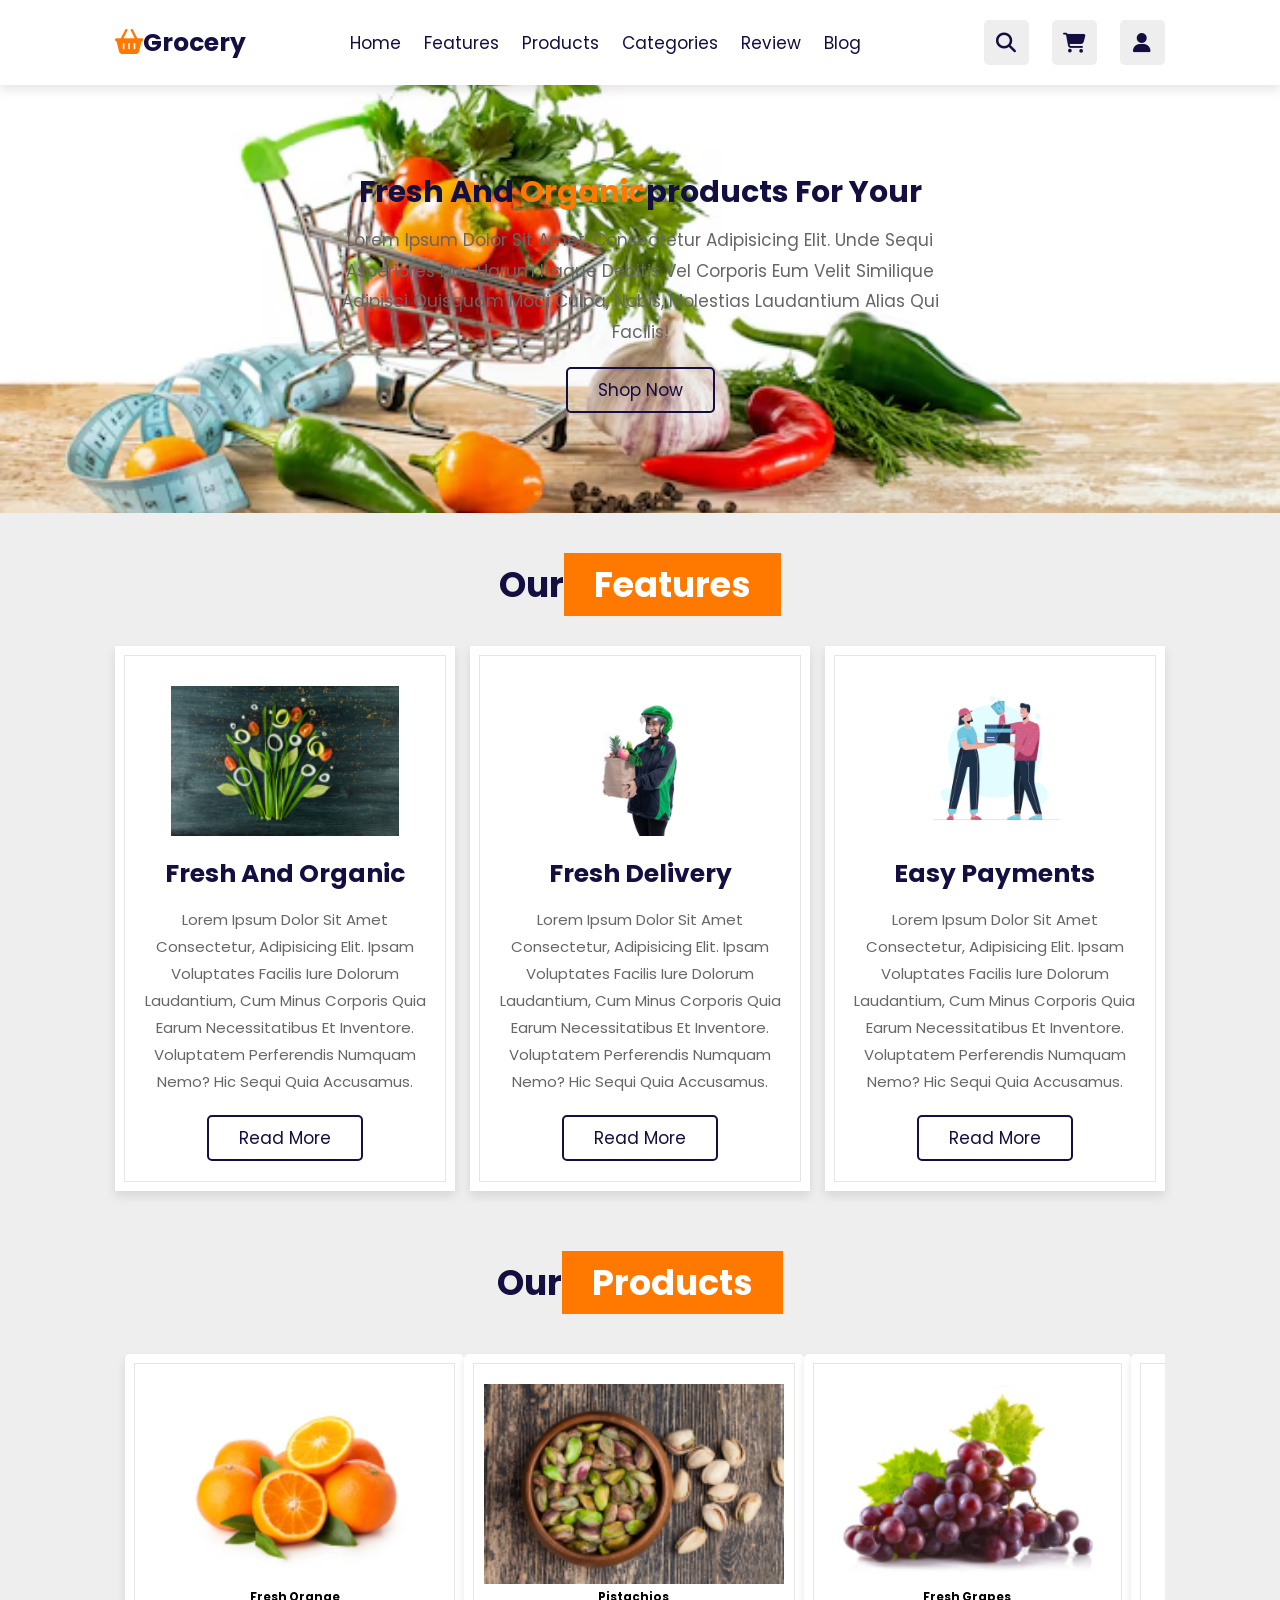
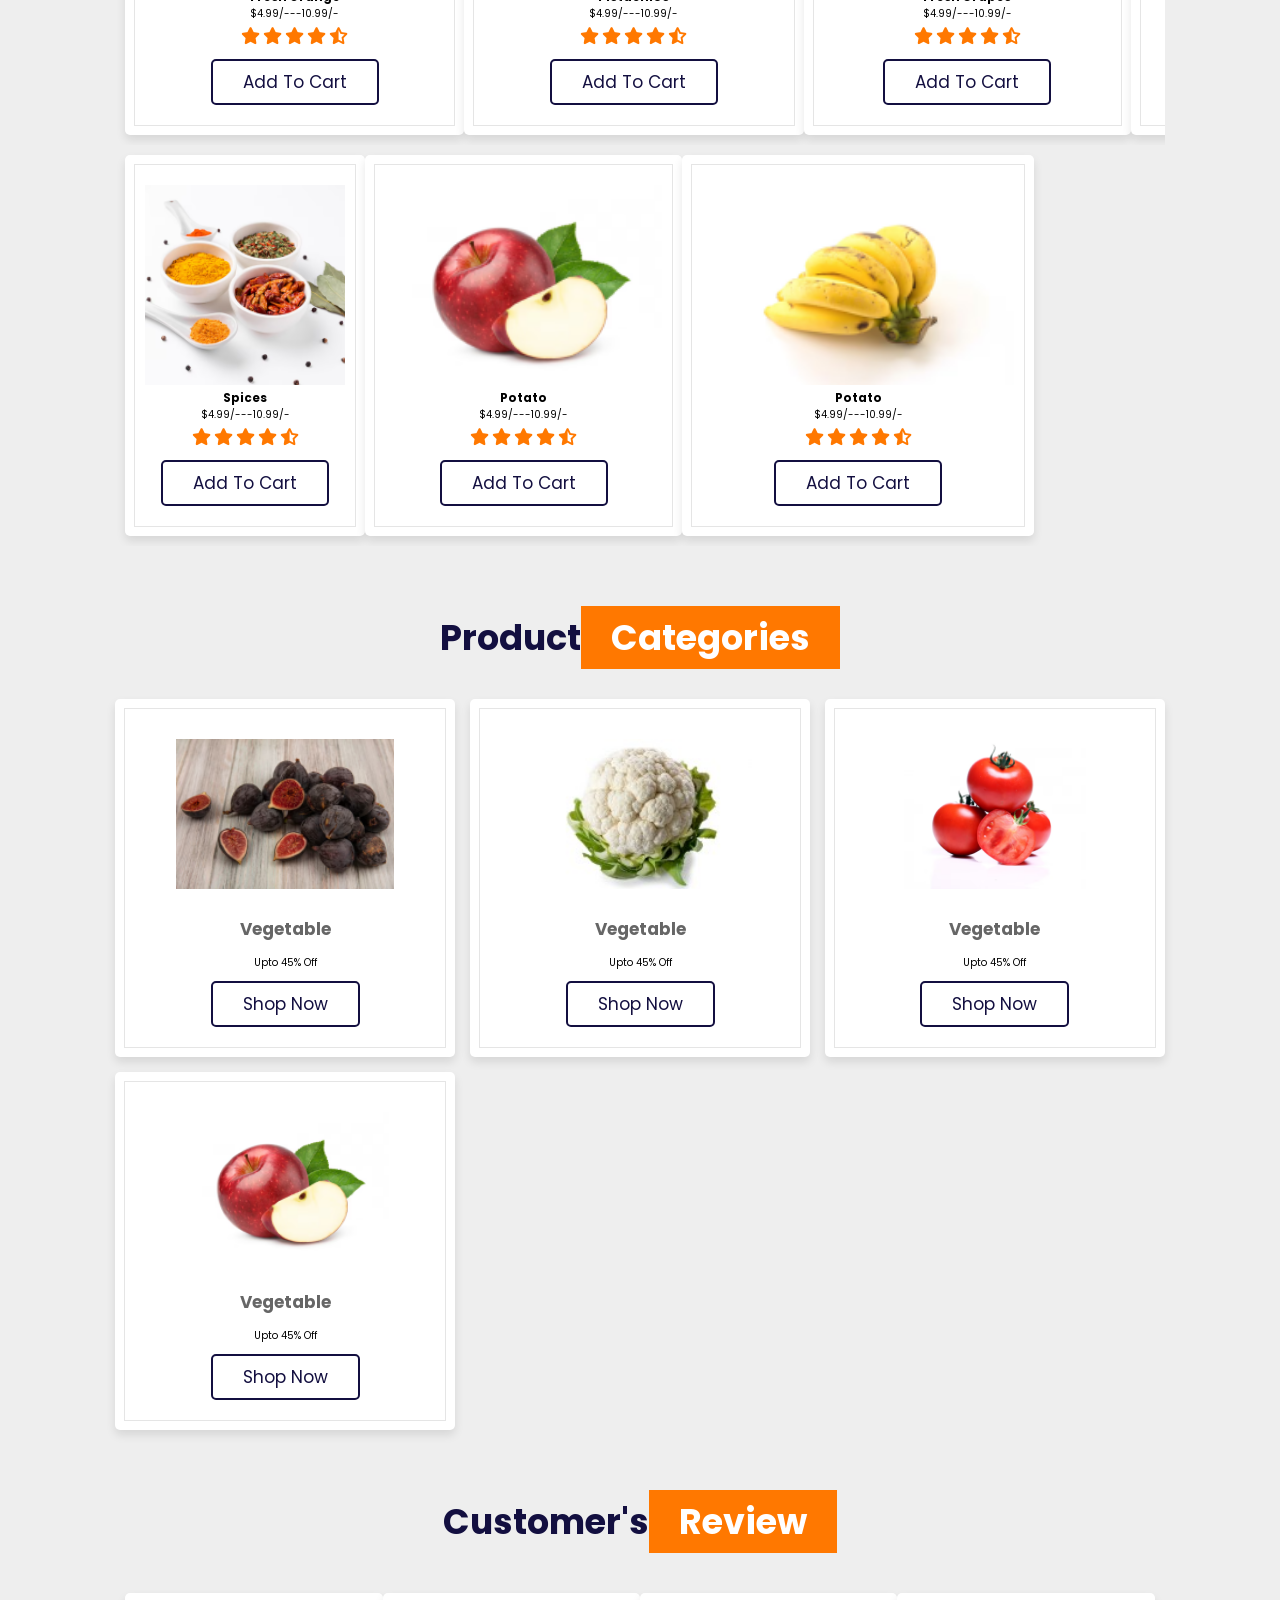
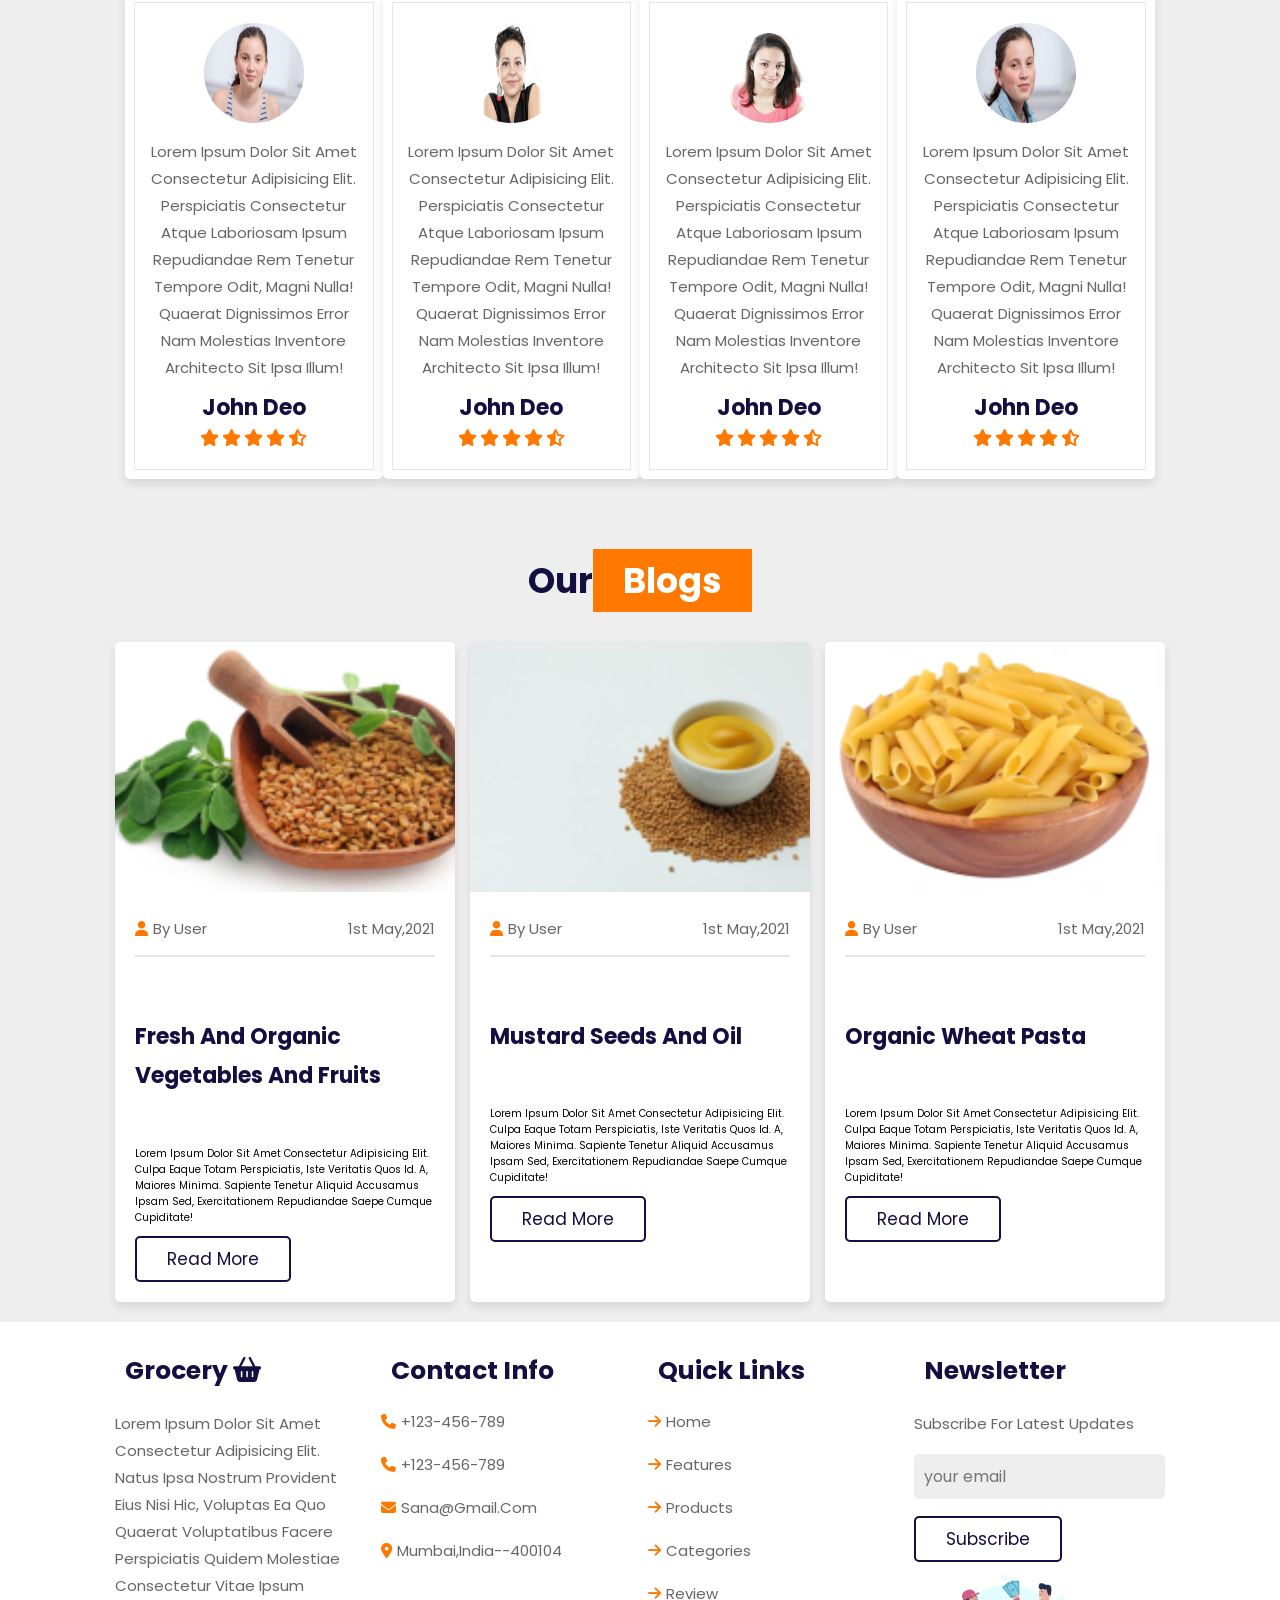
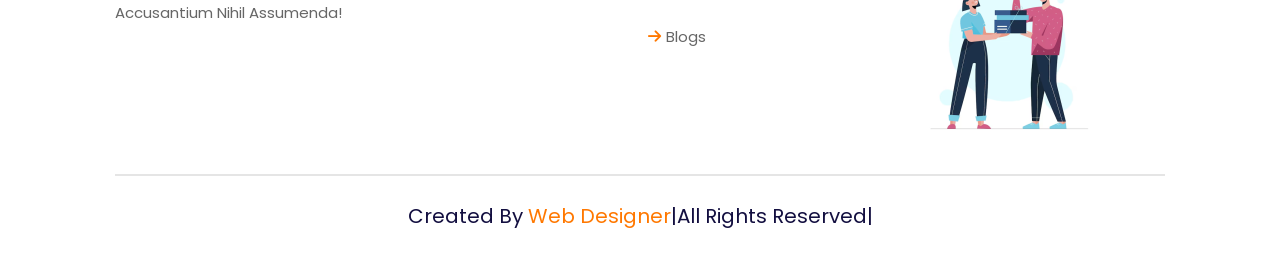
<file: grocery store/index.html>
<!DOCTYPE html>
<html lang="en">
<head>
    <meta charset="UTF-8">
    <meta name="viewport" content="width=device-width, initial-scale=1.0">
    <title>Grocery Store Website Design</title>
    <link rel="stylesheet" href="https://cdnjs.cloudflare.com/ajax/libs/font-awesome/6.7.2/css/all.min.css">
    <link rel="stylesheet"
  href="https://cdn.jsdelivr.net/npm/swiper@11/swiper-bundle.min.css"/>









    <link rel="stylesheet" href="css/style.css">



</head>
<body>
    <header class="header">
        <a href="#" class="logo"> <i class="fas fa-shopping-basket"></i>grocery</a>
        <nav class="navbar">
            <a href="#home">home</a>
            <a href="#features">features</a>
            <a href="#products">products</a>
            <a href="#categories">categories</a>
            <a href="review">review</a>
            <a href="blog">blog</a>
        </nav>
   
        <div class="icons">
            <div class="fas fa-bars" id="menu-btn"></div>
            <div class="fas fa-search" id="search-btn"></div>
            <div class="fas fa-shopping-cart" id="cart-btn"></div>
            <div class="fas fa-user" id="login-btn"></div>
        </div>
        
        <form action="" class="search-form">
            <input type="search" id="search-box" placeholder="search here...">
            <label for="search-box" class="fas fa-search"></label>
        </form>
        <div class="shopping-cart">
            <div class="box">
                <i class="fas fa-trash"></i>
                <img src="image/img-8s.png" alt="">
                <div class="content">
                    <h3>coffee seeds</h3>
                    <span class="price">$4.99/-</span>
                    <span class="quantity">qty : 1</span>
                    
                </div>
            </div>  
           
            <div class="box">
                <i class="fas fa-trash"></i>
                <img src="image/img-1 (1).png" alt="">
                <div class="content">
                       <h3>watermelon</h3>
                        <span class="price">$4.99/-</span>
                        <span class="quantity">qty:1</span>
        
        
                </div>
            </div>
            <div class="box">
                <i class="fas fa-trash"></i>
                <img src="image/img-2.png" alt="">
                <div class="content">
                       <h3>onion</h3>
                       <span class="price">$4.99/-</span>
                       <span class="quantity">qty:1</span>
    
    
    
                </div>
            </div>
            <div class="total">total:$16.87/-</div>
            <a href="#" class="btn">check out</a>
     </div>
     <form action="" class="login-form">
        <h3>login now</h3>
        <input type="email" placeholder="your email" class="box">
        <input type="password" placeholder="your password" class="box">
        <p>forget your password <a href="#">clickhere</a></p>
        <p>don't have an account <a href="#">create now</a></p>
        <input type="submit" value="login now" class="btn">
     </form>
</header>
<section class="home" id="home">
    <div class="content">
        <h3>fresh and <span>organic</span>products for your</span></h3>
        <p>Lorem ipsum dolor sit amet, consectetur adipisicing elit. Unde sequi asperiores eius harum itaque debitis vel corporis eum velit similique adipisci quisquam modi culpa, nobis, molestias laudantium alias qui facilis!</p>
        <a href="#" class="btn">shop now</a>
    </div>
</section>


<section class="features" id="features">
    <h1 class="heading">our<span>features</span></h1>
    <div class="box-container">
        <div class="box">
            <img src="image/fresh (1).png"alt="">
            <h3>fresh and organic</h3>
            <p>Lorem ipsum dolor sit amet consectetur, adipisicing elit. Ipsam voluptates facilis iure dolorum laudantium, cum minus corporis quia earum necessitatibus et inventore. Voluptatem perferendis numquam nemo? Hic sequi quia accusamus.</p>
            <a href="#" class="btn">read more</a>
       
        </div>
        <div class="box">
            <img src="image/delivery.png"alt="">
            <h3>fresh delivery</h3>
            <p>Lorem ipsum dolor sit amet consectetur, adipisicing elit. Ipsam voluptates facilis iure dolorum laudantium, cum minus corporis quia earum necessitatibus et inventore. Voluptatem perferendis numquam nemo? Hic sequi quia accusamus.</p>
            <a href="#" class="btn">read more</a>
       
        </div>
        <div class="box">
            <img src="image/payments.png"alt="">
            <h3>Easy payments</h3>
            <p>Lorem ipsum dolor sit amet consectetur, adipisicing elit. Ipsam voluptates facilis iure dolorum laudantium, cum minus corporis quia earum necessitatibus et inventore. Voluptatem perferendis numquam nemo? Hic sequi quia accusamus.</p>
            <a href="#" class="btn">read more</a>
       
        </div>



    </div>
</section>
<section class="products" id="products">
    <h1 class="heading">our<span>products</span></h1>
    <div class="swiper product-slider">
        <div class="swiper-wrapper">
            <div class="box">
                <img src="image/orange.png" alt="">
                <h3>fresh orange</h3>
                <div class="price">$4.99/---10.99/-</div>
                <div class="stars">
                    <i class="fas fa-star"></i>
                    <i class="fas fa-star"></i>
                    <i class="fas fa-star"></i>
                    <i class="fas fa-star"></i>
                    <i class="fas fa-star-half-alt"></i>
                </div>
                <a href="#" class="btn">add to cart</a>    
                </div>
        
            <div class="box">
               <img src="image/pista.png" alt="">
                <h3>pistachios</h3>
                <div class="price">$4.99/---10.99/-</div>
                <div class="stars">
                        <i class="fas fa-star"></i>
                        <i class="fas fa-star"></i>
                        <i class="fas fa-star"></i>
                        <i class="fas fa-star"></i>
                        <i class="fas fa-star-half-alt"></i>
                    </div>
                    <a href="#" class="btn">add to cart</a>    
                    </div>
             <div class="box">
                <img src="image/grapes.png" alt="">
                <h3>fresh grapes</h3>
                <div class="price">$4.99/---10.99/-</div>
                <div class="stars">
                            <i class="fas fa-star"></i>
                            <i class="fas fa-star"></i>
                            <i class="fas fa-star"></i>
                            <i class="fas fa-star"></i>
                            <i class="fas fa-star-half-alt"></i>
                        </div>
                        <a href="#" class="btn">add to cart</a>    
                        </div>
        
               <div class="box">
                    <img src="image/potato.png" alt="">
                    <h3>potato</h3>
                    <div class="price">$4.99/---10.99/-</div>
                   <div class="stars">
                                <i class="fas fa-star"></i>
                                <i class="fas fa-star"></i>
                                <i class="fas fa-star"></i>
                                <i class="fas fa-star"></i>
                                <i class="fas fa-star-half-alt"></i>
                            </div>
                            <a href="#" class="btn">add to cart</a>    
                            </div>
        </div>
    </div>
    <div class="swiper product-slider">
        <div class="swiper-wrapper">
                <div class="box">
                     <img src="image/spices.png" alt="">
                    <h3>spices</h3>
                    <div class="price">$4.99/---10.99/-</div>
                    <div class="stars">
                                    <i class="fas fa-star"></i>
                                    <i class="fas fa-star"></i>
                                    <i class="fas fa-star"></i>
                                    <i class="fas fa-star"></i>
                                    <i class="fas fa-star-half-alt"></i>
                                </div>
                                <a href="#" class="btn">add to cart</a>    
                                </div>
        
                   <div class="box">
                        <img src="image/img-13.png" alt="">
                        <h3>potato</h3>
                        <div class="price">$4.99/---10.99/-</div>
                         <div class="stars">
                                                <i class="fas fa-star"></i>
                                                <i class="fas fa-star"></i>
                                                <i class="fas fa-star"></i>
                                                <i class="fas fa-star"></i>
                                                <i class="fas fa-star-half-alt"></i>
                                            </div>
                                            <a href="#" class="btn">add to cart</a> 
                                           </div>
                       <div class="box">
                            <img src="image/img-15.png" alt="">
                            <h3>potato</h3>
                            <div class="price">$4.99/---10.99/-</div>
                            <div class="stars">
                                                            <i class="fas fa-star"></i>
                                                            <i class="fas fa-star"></i>
                                                            <i class="fas fa-star"></i>
                                                            <i class="fas fa-star"></i>
                                                            <i class="fas fa-star-half-alt"></i>
                                                        </div>
                                                        <a href="#" class="btn">add to cart</a>

                                                    </div> 
        
        
        
        
       
                                            















        
            </div>
    </div>
</section>

<section class="categories" id="categories">
    <h1 class="heading">product<span>categories</span></h1>
    <div class="box-container">
        <div class="box">
            <img src="image/fig.png" alt="">
            <h3>vegetable</h3>
            <p>upto 45% off</p>
            <a href="#" class="btn">shop now</a>
        </div>

        <div class="box">
            <img src="image/img-16.jpg" alt="">
            <h3>vegetable</h3>
            <p>upto 45% off</p>
            <a href="#" class="btn">shop now</a>
        </div>
        <div class="box">
            <img src="image/img-10.png" alt="">
            <h3>vegetable</h3>
            <p>upto 45% off</p>
            <a href="#" class="btn">shop now</a>
        </div>
        <div class="box">
            <img src="image/img-13.png" alt="">
            <h3>vegetable</h3>
            <p>upto 45% off</p>
            <a href="#" class="btn">shop now</a>
        </div>







    </div>
</section>
<section class="review" id="review">
    <h1 class="heading">customer's<span>review</span></h1>
    <div class="swiper review-slider">
        <div class="swiper-wrapper">
            <div class="box">
                <img src="image/rev-1 (1).png" alt="">
                <p>Lorem ipsum dolor sit amet consectetur adipisicing elit. Perspiciatis consectetur atque laboriosam ipsum repudiandae rem tenetur tempore odit, magni nulla! Quaerat dignissimos error nam molestias inventore architecto sit ipsa illum!</p>
                <h3>john deo</h3>
                <div class="stars">
                    <i class="fas fa-star"></i>
                    <i class="fas fa-star"></i>
                    <i class="fas fa-star"></i>
                    <i class="fas fa-star"></i>
                    <i class="fas fa-star-half-alt"></i>
                </div>
            </div>
            <div class="box">
                <img src="image/rev2 (1).png" alt="">
                <p>Lorem ipsum dolor sit amet consectetur adipisicing elit. Perspiciatis consectetur atque laboriosam ipsum repudiandae rem tenetur tempore odit, magni nulla! Quaerat dignissimos error nam molestias inventore architecto sit ipsa illum!</p>
                <h3>john deo</h3>
                <div class="stars">
                    <i class="fas fa-star"></i>
                    <i class="fas fa-star"></i>
                    <i class="fas fa-star"></i>
                    <i class="fas fa-star"></i>
                    <i class="fas fa-star-half-alt"></i>
                </div>
            </div>
       
            
            <div class="box">
                <img src="image/rev-3 (1).png" alt="">
                <p>Lorem ipsum dolor sit amet consectetur adipisicing elit. Perspiciatis consectetur atque laboriosam ipsum repudiandae rem tenetur tempore odit, magni nulla! Quaerat dignissimos error nam molestias inventore architecto sit ipsa illum!</p>
                <h3>john deo</h3>
                <div class="stars">
                    <i class="fas fa-star"></i>
                    <i class="fas fa-star"></i>
                    <i class="fas fa-star"></i>
                    <i class="fas fa-star"></i>
                    <i class="fas fa-star-half-alt"></i>
                </div>
            </div>
            
            <div class="box">
                <img src="image/rev-4 (1).png" alt="">
                <p>Lorem ipsum dolor sit amet consectetur adipisicing elit. Perspiciatis consectetur atque laboriosam ipsum repudiandae rem tenetur tempore odit, magni nulla! Quaerat dignissimos error nam molestias inventore architecto sit ipsa illum!</p>
                <h3>john deo</h3>
                <div class="stars">
                    <i class="fas fa-star"></i>
                    <i class="fas fa-star"></i>
                    <i class="fas fa-star"></i>
                    <i class="fas fa-star"></i>
                    <i class="fas fa-star-half-alt"></i>
                </div>
            </div>
       
       
       
       
       
       
       
       
       
        </div>











    </div>
</section>

<section class="blogs" id="blogs">
    <h1 class="heading">our<span>blogs</span></h1>
    <div class="box-container">
        <div class="box">
            <img src="image/fenugreek-seeds-with-green-leaves-white_525574-9100 (1).png" alt="">
            <div class="content">
                <div class="icons">
                    <a href="#"><i class="fas fa-user"></i>by user</a>
                    <a href="#"><i class="fas fa-calender"></i>1st may,2021</a>
                </div>
                <h3>fresh and organic vegetables and fruits</h3>
                <p>Lorem ipsum dolor sit amet consectetur adipisicing elit. Culpa eaque totam perspiciatis, iste veritatis quos id. A, maiores minima. Sapiente tenetur aliquid accusamus ipsam sed, exercitationem repudiandae saepe cumque cupiditate!</p>
                <a href="#" class="btn">read more</a>
            </div>
        </div>
        <div class="box">
            <img src="image/bowl-with-mustard-seeds-white-background_185193-34566 (1).png" alt="">
            <div class="content">
                <div class="icons">
                    <a href="#"><i class="fas fa-user"></i>by user</a>
                    <a href="#"><i class="fas fa-calender"></i>1st may,2021</a>
                </div>
                <h3>mustard seeds and oil</h3>
                <p>Lorem ipsum dolor sit amet consectetur adipisicing elit. Culpa eaque totam perspiciatis, iste veritatis quos id. A, maiores minima. Sapiente tenetur aliquid accusamus ipsam sed, exercitationem repudiandae saepe cumque cupiditate!</p>
                <a href="#" class="btn">read more</a>
            </div>
        </div>
    
        <div class="box">
            <img src="image/italian-pasta-penne-wooden-bowl_492824-379 (1).png" alt="">
            <div class="content">
                <div class="icons">
                    <a href="#"><i class="fas fa-user"></i>by user</a>
                    <a href="#"><i class="fas fa-calender"></i>1st may,2021</a>
                </div>
                <h3>organic wheat pasta</h3>
                <p>Lorem ipsum dolor sit amet consectetur adipisicing elit. Culpa eaque totam perspiciatis, iste veritatis quos id. A, maiores minima. Sapiente tenetur aliquid accusamus ipsam sed, exercitationem repudiandae saepe cumque cupiditate!</p>
                <a href="#" class="btn">read more</a>
            </div>
        </div>
    
    
    
    
    
    
    
    
    
    
    
    
    </div>
</section>

<section class="footer">
    <div class="box-container">
        <div class="box">
            <h3>grocery <i class="fas fa-shopping-basket"></i></h3>
            <p>Lorem ipsum dolor sit amet consectetur adipisicing elit. Natus ipsa nostrum provident eius nisi hic, voluptas ea quo quaerat voluptatibus facere perspiciatis quidem molestiae consectetur vitae ipsum accusantium nihil assumenda!</p>
            <div class="share">
                <a href="#" class="gab fa-facebook-f"></a>
                <a href="#" class="gab fa-twitter"></a>
                <a href="#" class="gab fa-instagram"></a>
                <a href="#" class="gab fa-linkedin"></a>
            </div>
        </div>
        <div class="box">
            <h3>contact info</h3>
                <a href="#" class="links"><i class="fas fa-phone"></i>+123-456-789</a>
                <a href="#" class="links"><i class="fas fa-phone"></i>+123-456-789</a>
                <a href="#" class="links"><i class="fas fa-envelope"></i>sana@gmail.com</a>
                <a href="#" class="links"><i class="fas fa-map-marker-alt"></i>mumbai,india--400104</a>
            </div>
        
            <div class="box">
                <h3>quick links</h3>
                    <a href="#" class="links"><i class="fas fa-arrow-right"></i>home</a>
                    <a href="#" class="links"><i class="fas fa-arrow-right"></i>features</a>
                    <a href="#" class="links"><i class="fas fa-arrow-right"></i>products</a>
                    <a href="#" class="links"><i class="fas fa-arrow-right"></i>categories</a>
                    <a href="#" class="links"><i class="fas fa-arrow-right"></i>review</a>
                    <a href="#" class="links"><i class="fas fa-arrow-right"></i>blogs</a>
                </div>
            <div class="box">
                <h3>newsletter</h3>
                <p>subscribe for latest updates</p>
                <input type="email" placeholder="your email" class="email">
                <input type="submit" value="subscribe" class="btn">
                <img src="image/payments.png" class="payment" alt="">
            </div>
        
        </div>
        
    
    
    
    
    
    
    
    
    
    
    
    
    
    
    
    
    
    </div>
    <div class="credit">created by <span>web designer</span>|all rights reserved|</div>
</section>



























<script src="https://cdn.jsdelivr.net/npm/swiper@11/swiper-bundle.min.js"></script>

    <script src="js/scripts.js"></script>
</body>
</html>
</file>
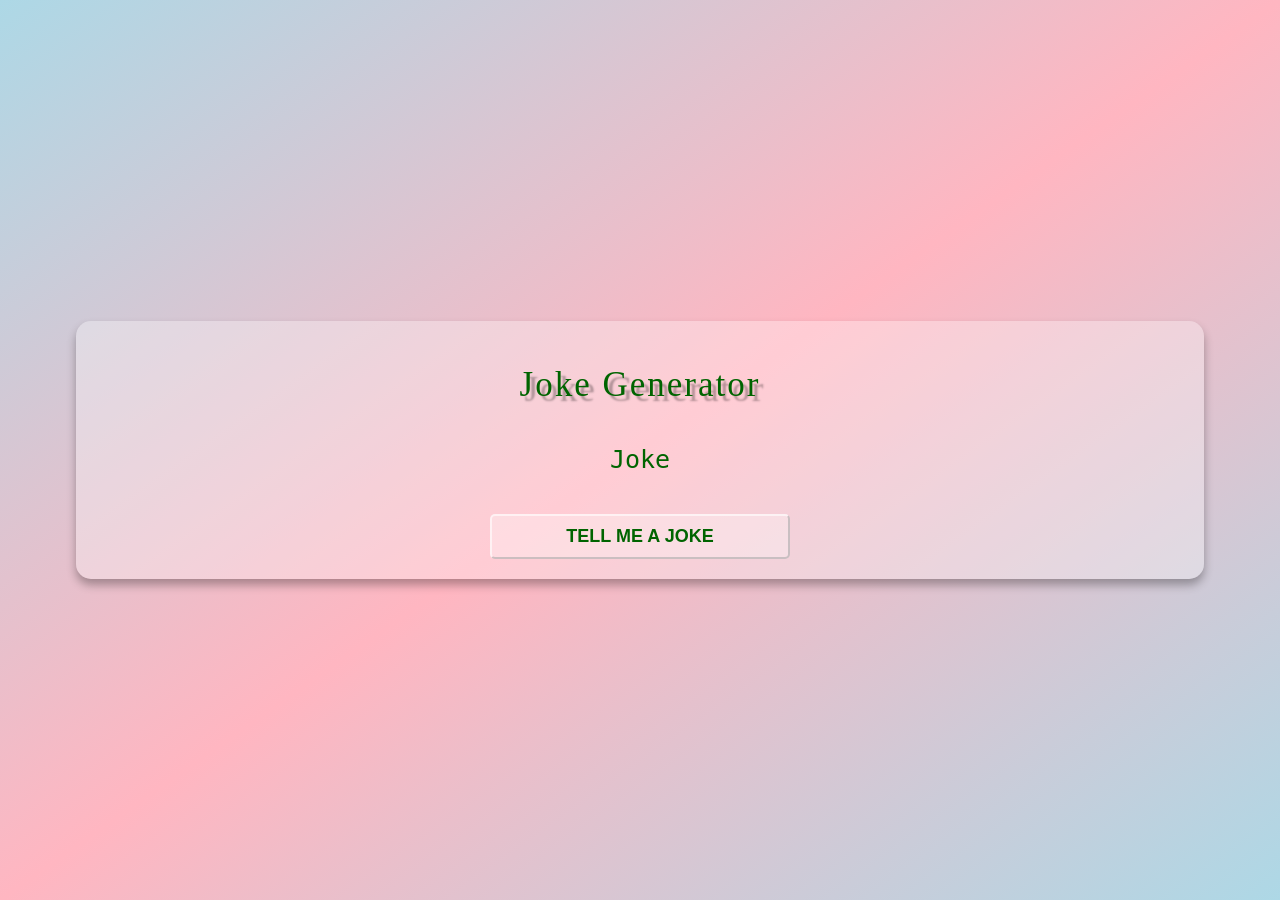
<file: joke1.html>
<!DOCTYPE html>
<html>
<head>
    <title>joke generator</title>
    <link rel="stylesheet" href= "joke.css"/>

</head>
<body>
<div class="container">
<h1 class="heading">Joke Generator</h1>
<p class="joke"id="joke">Joke</p>
<button class="btn"id="btn">tell me a joke </button>


</div>
<script src="joke1.js"></script>














</body>
</html>
</file>
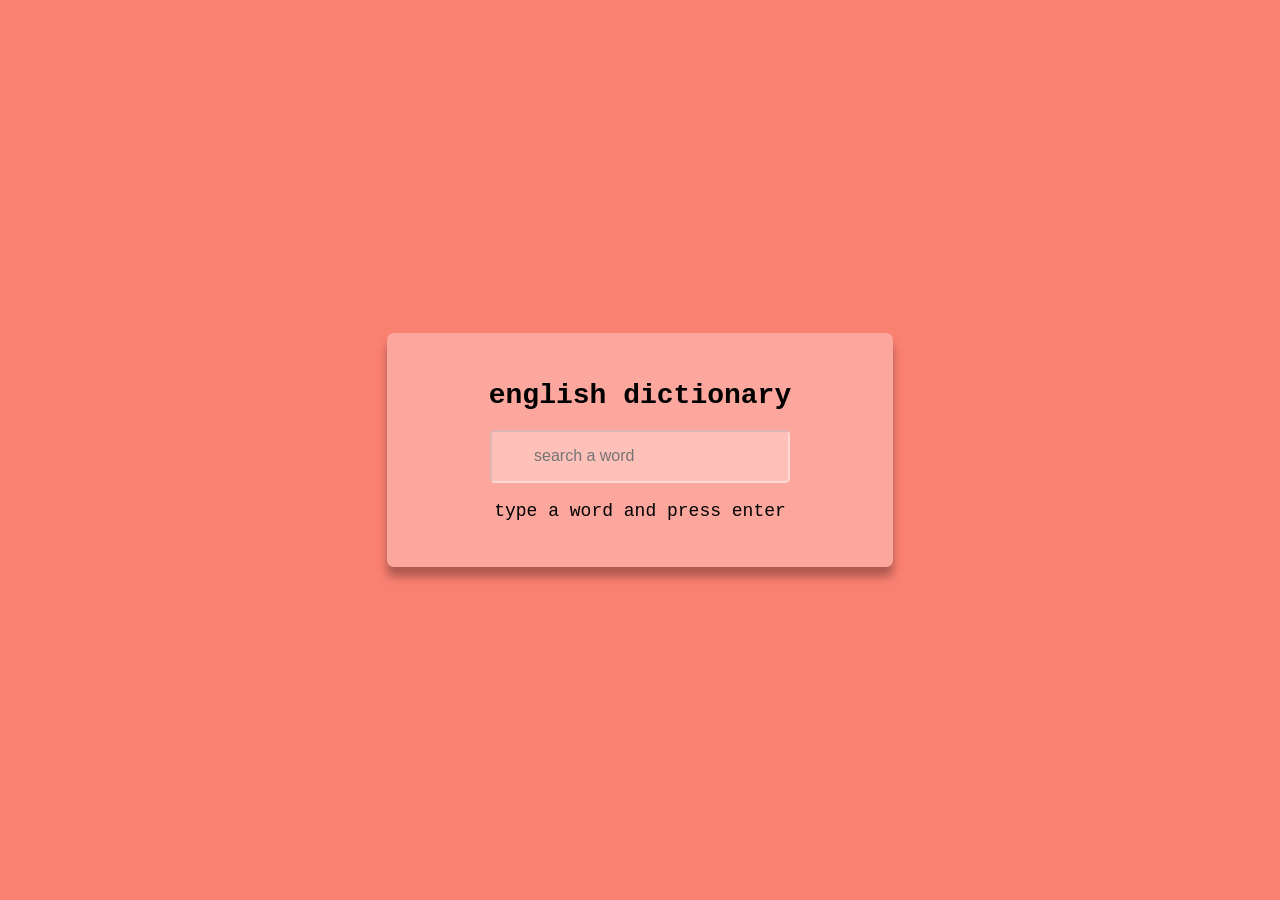
<file: view.html>
<html>
<head>
    <title>english dictionary</title>
    <link rel="stylesheet" href="style.css"/>
</head>
<body>
     <div class="container">
        <h1 class="heading">english dictionary</h1>
        <input placeholder="search a word" type="text"class="input" id="input">
        <p class="info-text" id="info-text">type a word and press enter</p>    
        <div class="meaning-container" id="meaning-container">
        <p>word title: <span class="title"id="title">___ </span></p>
        <p>meaning: <span class="meaning"id="meaning">___</span></p>
        <audio src="" controls id="audio"></audio>



        </div>
     </div>
<script src="index.js"></script>







</body>

























</html>
</file>
<file: grocery store/css/style.css>
@import url('https://fonts.googleapis.com/css2?family=Poppins:ital,wght@0,100;0,200;0,300;0,400;0,500;0,600;0,700;0,800;0,900;1,100;1,200;1,300;1,400;1,500;1,600;1,700;1,800;1,900&display=swap');

:root{
    --orange:#ff7800;
    --black:#130f40;
    --light-color:#666;
    --box-shadow:0 .5rem 1rem rgba(0,0,0,.1);
    --border:.2rem solid rgba(0,0,0,.1);
    --outline:.1rem solid rgba(0,0,0,.1);
    --outline-hover:.2rem solid var(--black);
}

*{
    font-family: 'poppins',sans-serif;
    margin: 0;padding: 0;
    box-sizing: border-box;
    outline: none;border: none;
    text-decoration: none;
    text-transform: capitalize;
    transition: all .2s linear;

}
html{
    font-size: 62.5%;
    overflow-x: hidden;1`
    scroll-behavior: smooth;
    scroll-padding-top:7rem;
}
body{
    background: #eee;

}
section{
    padding: 2rem 9%;
}
.heading{
    text-align: center;
    padding: 2rem 0;
    padding-bottom: 3rem;
    font-size: 3.5rem;
    color: var(--black);
}

.heading span{
    background: var(--orange);
    color: #fff;
    display: inline-block;
    padding: .5rem 3rem;
    clip-path: polygon(100% 0 93% 50% 100% 99% 0% 100% 7% 50% 0% 0%);

}
.btn{
    margin-top: 1rem;
    display: inline-block;
    padding: .8rem 3rem;
    font-size: 1.7rem;
    border-radius: .5rem;
    border: .2rem solid var(--black);
    color: var(--black);
    cursor: pointer;
    background: none;
}

.btn:hover{
    background: var(--orange);
    color: #fff;
}
.header{
    position: fixed;
    top:0; left:0; right: 0;
    z-index: 1000;
    display: flex;
    align-items: center;
    justify-content: space-between;
    padding: 2rem 9%;
    background: #fff;
    box-shadow: var(--box-shadow);

}

.header .logo{
    font-size: 2.5rem;
    font-weight: bolder;
    color:var(--black);

}
.header .logo i{
    color: var(--orange);
}
.header .navbar a{
    font-size: 1.7rem;
    margin: 0 1rem;
    color: var(--black);
}
.header .navbar a:hover{
    color: var(--orange);
}

.header .icons div{
    height: 4.5rem;
    width: 4.5rem;
    line-height: 4.5rem;
    border-radius: .5rem;
    background: #eee;
    color: var(--black);
    font-size: 2rem;
    margin-left: 2rem;
    text-align: center;
}

.header .icons div:hover{
    background: var(--orange);
    color: #fff;
}

#menu-btn{
    display: none;
}

.header .search-form{
    position: absolute;
    top:110%; right:110%;
    width: 50rem;
    height: 4rem;
    background: #fff;
    border-radius: .5rem;
    overflow: hidden;
    display: flex;
    align-items: center;
    box-shadow: var(--box-shadow);
}
.header .search-form.active{
    right: 2rem;
    transition: .4s linear;
}
.header .search-form input{
    height: 100%;
    width: 100%;
    background: none;
    text-transform: none;
    font-size: 1.6rem;
    color: var(--black);
    padding:0 1.5rem;
}

.header .search-form label{
    font-size: 2.2rem;
    padding-right: 1.5rem;
    color: var(--black);
    cursor: pointer;
}
.header .search-form label:hover{
    color: var(--orange);
}
.header .shopping-cart{
    position: absolute;
    top:110%; right:-110% ;
    padding: 1rem;
    border-radius: .5rem;
    box-shadow: var(--box-shadow);
    width: 35rem;
    background: #fff;
}

.header .shopping-cart.active{
    right:2rem;
    transition: .4s linear;
}
.header .shopping-cart .box{
    display: flex;
    align-items: center;
    gap: 1rem;
    position: relative;
    margin: 1rem 0;
}
.header .shopping-cart .box img{
    height: 10rem;
}
.header .shopping-cart .box .fa-trash{
    font-size: 2rem;
    position: absolute;
    top: 50%; right: 2rem;
    cursor: pointer;
    color: var(--light-color);
    transform: translateY(-50%);
}
.header .shopping-cart .box .fa-trash:hover{
    color: var(--orange);
}
.header .shopping-cart .box .content h3{
    color: var(--black);
    font-size: 1.7rem;
    padding-bottom: 1rem;
}
.header .shopping-cart .box .content span{
    color: var(--light-color);
    font-size: 1.6rem;
}
.header .shopping-cart .box .content .quantity{
    padding-left: 1rem;
}

.header .shopping-cart .total{
    font-size: 2.5rem;
    padding: 1rem 0;
    text-align: center;
    color: var(--black);
}
.header .shopping-cart .btn{
    display: block;
    text-align: center;
    margin: 1rem;
}
.header .login-form{
    position: absolute;
    top: 110%; right:-110%;
    width: 30rem;
    box-shadow: var(--box-shadow);
    padding: 2rem;
    border-radius: .5rem;
    background: #fff;
    text-align: center;
}

.header .login-form.active{
    right: 2rem;
    transition: .4s linear;
}


.header .login-form h3{
    font-size: 2.5rem;
    text-transform: uppercase;
    color: var(--black);
}

.header .login-form .box{
    width: 100%;
    margin: 3rem 0;
    background: #eee;
    border-radius: .5rem;
    padding: 1rem;
    font-size: 1.6rem;
    color: var(--black);
    text-transform: none;
}
.header .login-form p{
    font-size: 1.4rem;
    padding: .5rem 0;
    color: var(--light-color);
}
.header .login-form p a{
    color: var(--orange);
    text-decoration: underline;
}
.home{
    display: flex;
    align-items: center;
    justify-content: center;
    background: url(../image/background.png) no-repeat;
    background-position: center;
    background-size: cover;
    padding-top: 17rem;
    padding-bottom: 10rem;

}
.home .content{
    text-align: center;
    width: 60rem;
}
.home .content h3{
    color:var(--black);
    font-size: 3rem;
}
.home .content h3 span{
    color: var(--orange);
}
.home .content p{
    color: var(--light-color);
    font-size: 1.7rem;
    padding: 1rem 0;
    line-height: 1.8;
}
.features .box-container{
    display: grid;
    grid-template-columns: repeat(auto-fit,minmax(30rem,1fr));
    gap: 1.5rem;
}
.features .box-container .box{
    padding: 3rem 2rem;
    background: #fff;
    outline: var(--outline);
    outline-offset: -1rem;
    text-align: center;
    box-shadow: var(--box-shadow);
}
.features .box-container .box:hover{
    outline: var(--outline-hover);
    outline-offset: 0rem;
}
.features .box-container .box img{
    margin: 1rem 0;
    height: 15rem;
}
.features .box-container .box h3{
    font-size: 2.5rem;
    line-height: 1.8;
    color: var(--black);
}
.features .box-container .box p{
    font-size: 1.5rem;
    line-height: 1.8;
    color: var(--light-color);
    padding: 1rem 0;
}
.products .product-slider{
    padding: 1rem;
}
.products .product-slider:first-child{
    margin-bottom: 2rem;
}
.products .product-slider .box{
    background: #fff;
    border-radius: .5rem;
    text-align: center;
    padding: 3rem 2rem;
    outline-offset: -1rem;
    outline: var(--outline);
    box-shadow: var(--box-shadow);
    transition: .2s linear;
}
.products .product-slider .box:hover{
    outline-offset: 0rem;
    outline: var(--outline-hover);
}
.products .product-slider .box img{
    height: 20rem;

}
.products .product-slider .box price{
    font-size: 2rem;
    color: var(--light-color);
    padding: .5rem 0;

}
.products .product-slider .box .stars i{
    font-size: 1.7rem;
    color: var(--orange);
    padding: .5rem 0;

}




@media (max-width:991px0){
    html{
        font-size: 55%;
    }
    .header{
        padding: 2rem;
    }
    section{
        padding: 2rem 9%;
    }
}

@media(max-width:768px){
    #menu-btn{
        display: inline-block;
    }
    .header.search-form{
        width: 90%;
    }
    .header .navbar{
        position: absolute;
        top:110%;right:-110%;
        width:30rem;
        box-shadow: var(--box-shadow);
        border-radius: .5rem;
        background: #fff;
    }
    .header .navbar.active{
        right: 2rem;
        transition: .4s linear;
    }

    .header .navbar a{
        font-size: 2rem;
        margin: 2rem 2.5rem;
        display: block;
    }
}

@media(max-width:450px){
    html{
        font-size: 50%;
    }

    .heading{
        font-size:2.5rem;
    }



}

.categories .box-container{
    display: grid;
    grid-template-columns: repeat(auto-fit,minmax(26rem,1fr));
    gap: 1.5rem;
}
.categories .box-container .box{
    padding: 3rem 2rem;
    border-radius: .5rem;
    background: #fff;
    box-shadow: var(--box-shadow);
    outline: var(--outline);
    outline-offset: -1rem;
    text-align: center;
}

.categories .box-container .box:hover{
    outline: var(--outline-hover);
    outline-offset: 0rem;
}
.categories .box-container .box img{
    margin: 1rem 0;
    height: 15rem;
}
.categories .box-container .box h3{
    font-size: 1.7rem;
    color: var(--light-color);
    line-height: 1.80;
    padding: 1rem 0;

}
.review .review-slider{
    padding: 1rem;
}
.review .review-slider .box{
    background: #fff;
    border-radius: .5rem;
    text-align: center;
    padding: 3rem 2rem;
    outline-offset: -1rem;
    outline: var(--outline);
    box-shadow: var(--box-shadow);
    transition: -2s linear;   
}
.review .review-slider .box:hover{
    outline: var(--outline-hover);
    outline-offset: 0rem;
}
.review .review-slider .box img{
    height: 10rem;
    width: 10rem;
    border-radius: 50%;
}
.review .review-slider .box p{
    padding: 1rem 0;
    line-height: 1.8;
    color: var(--light-color);
    font-size: 1.5rem;
}
.review  .review-slider .box h3{
    padding-bottom: .5rem;
    color: var(--black);
    font-size: 2.2rem;
}
.review .review-slider .box .stars i{
    color: var(--orange);
    font-size: 1.7rem;
}

.blogs .box-container{
    display: grid;
    grid-template-columns: repeat(auto-fit,minmax(26rem,1fr));
    gap: 1.5rem;
}
.blogs .box-container .box{
    overflow: hidden;
    border-radius: .5rem;
    box-shadow: var(--box-shadow);
    background: #fff;
}

.blogs .box-container .box img{
    height: 25rem;
    width: 100%;
    object-fit: cover;
}
.blogs .box-container .box .content{
    padding: 2rem;   
}
.blogs .box-container .box .content .icons{
    display: flex;
    align-items: center;
    justify-content: space-between;
    padding-bottom: 1.5rem;
    margin-bottom: 1rem;
    border-bottom: var(--border);
}
.blogs .box-container .box .content .icons a{
    color: var(--light-color);
    font-size: 1.5rem;
}
.blogs .box-container .box .content .icons a:hover{
    color: var(--black);   
}
.blogs .box-container .box .content .icons a i{
    color: var(--orange);
    padding-right: .5rem;
}

.blogs .box-container .box .content h3{
    line-height: 1.8;
    color: var(--black);
    font-size: 2.2rem;
    padding: 5rem 0;
}
.footer{
    background: #fff;
}
.footer .box-container{
    display: grid;
    grid-template-columns: repeat(auto-fit,minmax(25rem,1fr));
    gap: 1.5rem;
}
.footer .box-container .box h3{
    font-size: 2.5rem;
    color: var(--black);
    padding: 1rem;
}
.footer .box-container .box .links{
    display: block;
    font-size: 1.5rem;
    color: var(--light-color);
    padding: 1rem 0;
}
.footer .box-container .box .links i{
    color: var(--orange);
    padding-right: .5rem;
}
.footer .box-container .box .links:hover i{
    
    padding-right: 2rem;
}
.footer .box-container .box p{
    line-height: 1.8;
    display: block;
    font-size: 1.5rem;
    color: var(--light-color);
    padding:1rem 0;
}
.footer .box-container .box .share a{
    height: 4rem;
    width: 4rem;
    line-height: 4rem;
    border-radius: .5rem;
    font-size: 2rem;
    color: var(--black);
    margin-left: .2rem;
    background: #eee;
    text-align: center;
}
.footer .box-container .box .share a:hover{
    background: var(--orange);
    color: #fff;
}
.footer .box-container .box .email{
    width: 100%;
    margin: .7rem 0;
    padding: 1rem;
    border-radius: .5rem;
    background: #eee;
    font-size: 1.6rem;
    color:var(--black);
    text-transform: none;
}
.footer .box-container .box .payment-img{
    margin-top: 2rem;
    height: 3rem;
}

.footer .credit{
    text-align: center;
    margin-top: 2rem;
    padding: 1rem;
    padding-top: 2.5rem;
    font-size: 2rem;
    color: var(--black);
    border-top: var(--border);
}
.footer .credit span{
    color: var(--orange);
}
</file>
<file: joke.css>
body{
margin: 0;
background:linear-gradient(to right bottom,lightblue,lightpink,lightblue);
min-height: 100vh;
display: flex;
justify-content: center;
align-items: center;
font-family: monospace;
}
.container{
background-color: rgba(255,255,255,.3);
padding: 20px;
box-shadow: 0 6px 10px rgba(0,0,0,.3);
border-radius: 15px;
width: 85%;
text-align:center ;
color: darkgreen;
}
.heading{
font-size: 35px;
font-weight: 200;
font-family: Impact;
text-shadow: 5px 5px 2px rgba(0,0,0,.3);
letter-spacing: 2px;
}
.joke{
font-size: 25px;
font-weight: 500;
margin: 40px;
}
.btn{
font-size: 18px;
font-weight: 700;
border-radius: 5px;
cursor: pointer;
padding: 10px;
background-color: rgba(255,255,255,.3);
border-color: rgba(255,255,255,.6);
text-transform: uppercase;
width: 300px;
color: darkgreen;
}
.btn:hover{
background-color: rgba(255,255,255,.5);
box-shadow: 0 4px 4px rgba(0,0,0,.3);
transition: all 300ms ease;



}
</file>
<file: style.css>
body{
    margin: 0;
    min-height: 100vh;
    justify-content: center;
    align-items: center;
    background-color: salmon;
    font-family: 'Courier New', Courier, monospace;
    display: flex;

}
.container{
    background-color: rgba(255, 255, 255,.3);
    padding: 28px;
    border-radius: 7px;
    box-shadow: 0 10px 10px rgba(0, 0, 0,.3);
    width: 90%;
    margin: 10px;
    max-width: 450px;
    text-align: center;
    font-size: 18px;
    font-weight: 500;

}
.heading{
    font-size: 28px;
}
.input{
    height: 53px;
    width: 300px;
    background-color: rgba(255, 255, 255,.3);
    border-color: rgba(255, 255, 255,.4);
    font-size: 16px;
    padding: 0 42px;
    border-radius: 5px;
}
.meaning-container{
    display: none;
}
</file>
